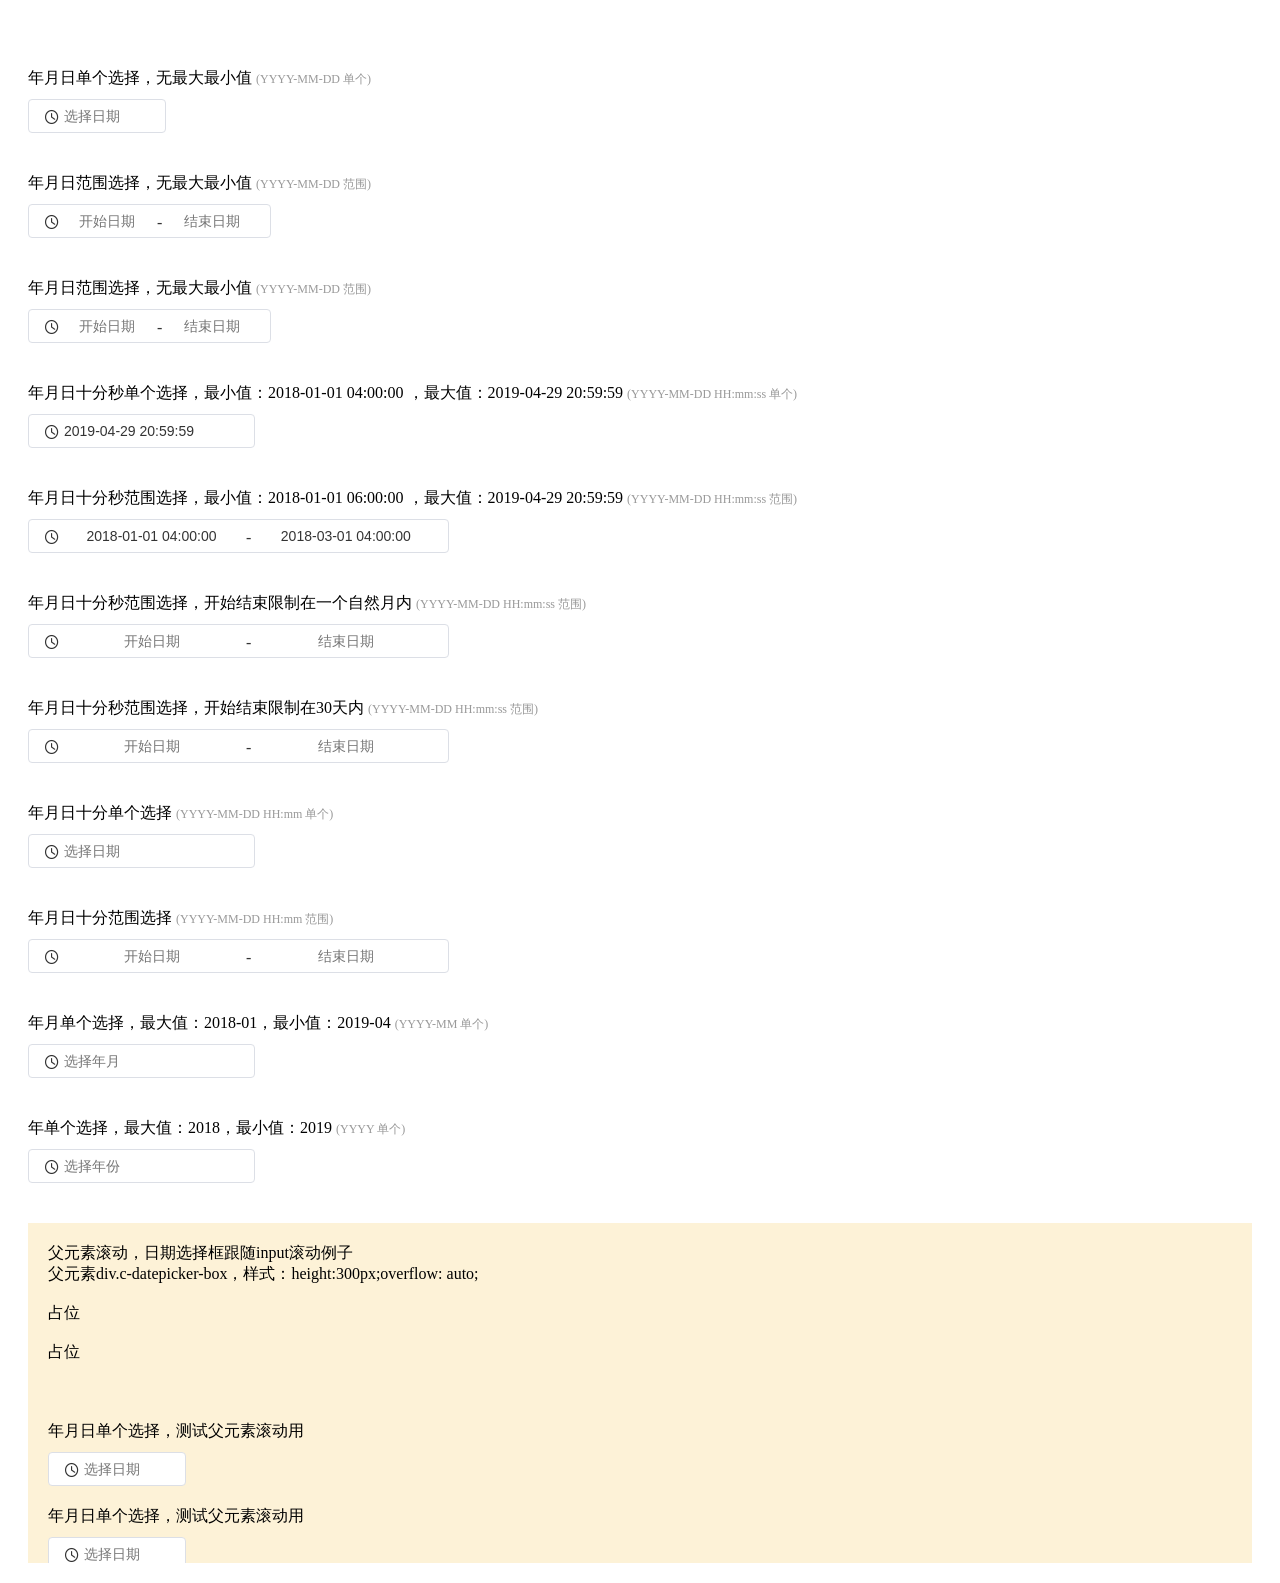
<file: static/pl/datepicker/index.html>
<!DOCTYPE html>
<html lang="zh-CN">
<head>
<meta http-equiv="X-UA-Compatible" content="IE=Edge">
<meta charset="UTF-8">
<link rel="stylesheet" href="css/datepicker.css">
<style>
      .p20{
        padding:20px;
      }
      .mt20{
        margin-top:20px;
      }
      .mt40{
        margin-top:40px;
      }
      .mt10{
        margin-top:10px;
      }
      .hide{
        display: none;
      }
      body{
        height:1000px;
      }
      .c999{
        color:#999;
        font-size:12px;
      }
      
    </style>
</head>
<body>
<div class="p20">
<div class="mt40">
<div>年月日单个选择，无最大最小值 <span class="c999">(YYYY-MM-DD 单个)</span></div>
<div class="c-datepicker-date-editor c-datepicker-single-editor J-datepicker-day mt10">
<i class="c-datepicker-range__icon kxiconfont icon-clock"></i>
<input type="text" autocomplete="off" name="" placeholder="选择日期" class=" c-datepicker-data-input only-date" value="">
</div>
</div>
<div class="mt40">
<div>年月日范围选择，无最大最小值 <span class="c999">(YYYY-MM-DD 范围)</span></div>
<div class="c-datepicker-date-editor  J-datepicker-range-day mt10">
<i class="c-datepicker-range__icon kxiconfont icon-clock"></i>
<input placeholder="开始日期" name="" class="c-datepicker-data-input only-date" value="">
<span class="c-datepicker-range-separator">-</span>
<input placeholder="结束日期" name="" class="c-datepicker-data-input only-date" value="">
</div>
</div>
<div class="mt40">
<div>年月日范围选择，无最大最小值 <span class="c999">(YYYY-MM-DD 范围)</span></div>
<div class="c-datepicker-date-editor J-datepicker-range-day mt10">
<i class="c-datepicker-range__icon kxiconfont icon-clock"></i>
<input placeholder="开始日期" name="" class="c-datepicker-data-input only-date" value="">
<span class="c-datepicker-range-separator">-</span>
<input placeholder="结束日期" name="" class="c-datepicker-data-input only-date" value="">
</div>
</div>
<div class="mt40">
<div>年月日十分秒单个选择，最小值：2018-01-01 04:00:00 ，最大值：2019-04-29 20:59:59 <span class="c999">(YYYY-MM-DD HH:mm:ss 单个)</span></div>
<div class="c-datepicker-date-editor c-datepicker-single-editor J-datepicker mt10">
<i class="c-datepicker-range__icon kxiconfont icon-clock"></i>
<input type="text" autocomplete="off" name="" placeholder="选择日期" class=" c-datepicker-data-input" value="2019-04-29 20:59:59">
</div>
</div>
<div class="mt40">
<div>年月日十分秒范围选择，最小值：2018-01-01 06:00:00 ，最大值：2019-04-29 20:59:59 <span class="c999">(YYYY-MM-DD HH:mm:ss 范围)</span></div>
<div class="c-datepicker-date-editor J-datepicker-range mt10">
<i class="c-datepicker-range__icon kxiconfont icon-clock"></i>
<input placeholder="开始日期" name="" class="c-datepicker-data-input" value="2018-01-01 04:00:00">
<span class="c-datepicker-range-separator">-</span>
<input placeholder="结束日期" name="" class="c-datepicker-data-input" value="2018-03-01 04:00:00">
</div>
</div>
<div class="mt40">
<div>年月日十分秒范围选择，开始结束限制在一个自然月内 <span class="c999">(YYYY-MM-DD HH:mm:ss 范围)</span></div>
<div class="c-datepicker-date-editor J-datepicker-range-betweenMonth mt10">
<i class="c-datepicker-range__icon kxiconfont icon-clock"></i>
<input placeholder="开始日期" name="" class="c-datepicker-data-input" value="">
<span class="c-datepicker-range-separator">-</span>
<input placeholder="结束日期" name="" class="c-datepicker-data-input" value="">
</div>
 </div>
<div class="mt40">
<div>年月日十分秒范围选择，开始结束限制在30天内 <span class="c999">(YYYY-MM-DD HH:mm:ss 范围)</span></div>
<div class="c-datepicker-date-editor J-datepicker-range-between30 mt10">
<i class="c-datepicker-range__icon kxiconfont icon-clock"></i>
<input placeholder="开始日期" name="" class="c-datepicker-data-input" value="">
<span class="c-datepicker-range-separator">-</span>
<input placeholder="结束日期" name="" class="c-datepicker-data-input" value="">
</div>
</div>
<div class="mt40">
<div>年月日十分单个选择 <span class="c999">(YYYY-MM-DD HH:mm 单个)</span></div>
<div class="c-datepicker-date-editor c-datepicker-single-editor J-datepickerTime-single mt10">
<i class="c-datepicker-range__icon kxiconfont icon-clock"></i>
<input type="text" autocomplete="off" name="" placeholder="选择日期" class=" c-datepicker-data-input" value="">
</div>
</div>
<div class="mt40">
<div>年月日十分范围选择 <span class="c999">(YYYY-MM-DD HH:mm 范围)</span></div>
<div class="c-datepicker-date-editor J-datepickerTime-range mt10">
<i class="c-datepicker-range__icon kxiconfont icon-clock"></i>
<input placeholder="开始日期" name="" class="c-datepicker-data-input" value="">
<span class="c-datepicker-range-separator">-</span>
<input placeholder="结束日期" name="" class="c-datepicker-data-input" value="">
</div>
</div>
<div class="mt40">
<div>年月单个选择，最大值：2018-01，最小值：2019-04 <span class="c999">(YYYY-MM 单个)</span></div>
<div class="c-datepicker-date-editor c-datepicker-single-editor J-yearMonthPicker-single mt10">
<i class="c-datepicker-range__icon kxiconfont icon-clock"></i>
<input type="text" autocomplete="off" name="" placeholder="选择年月" class=" c-datepicker-data-input" value="">
</div>
</div>
<div class="mt40">
<div>年单个选择，最大值：2018，最小值：2019 <span class="c999">(YYYY 单个)</span></div>
<div class="c-datepicker-date-editor c-datepicker-single-editor J-yearPicker-single mt10">
<i class="c-datepicker-range__icon kxiconfont icon-clock"></i>
<input type="text" autocomplete="off" name="" placeholder="选择年份" class=" c-datepicker-data-input" value="">
</div>
</div>
<div class="c-datepicker-box mt40" style="height:300px;overflow: auto;background: #fdf2d7;padding: 20px;">
父元素滚动，日期选择框跟随input滚动例子<br>
父元素div.c-datepicker-box，样式：height:300px;overflow: auto; <br><br>
占位 <br><br>
占位 <br><br>
<div class="mt40">
<div>年月日单个选择，测试父元素滚动用</div>
<div class="c-datepicker-date-editor c-datepicker-single-editor J-datepicker-day mt10">
<i class="c-datepicker-range__icon kxiconfont icon-clock"></i>
<input type="text" autocomplete="off" name="" placeholder="选择日期" class=" c-datepicker-data-input only-date" value="">
</div>
</div>
<div class="mt20">
<div>年月日单个选择，测试父元素滚动用</div>
<div class="c-datepicker-date-editor c-datepicker-single-editor J-datepicker-day mt10">
<i class="c-datepicker-range__icon kxiconfont icon-clock"></i>
<input type="text" autocomplete="off" name="" placeholder="选择日期" class=" c-datepicker-data-input only-date" value="">
</div>
</div>
占位 <br><br>
占位 <br><br>
占位 <br><br>
占位 <br><br>
占位 <br><br>
占位 <br><br>
</div>
</div>

<script src="js/jquery-1.10.2.js"></script>
<script src="js/moment.min.js"></script>

<script src="js/datepicker.all.js"></script>

<script type="text/javascript">
      $(function(){
        var DATAPICKERAPI = {
          // 默认input显示当前月,自己获取后填充
          activeMonthRange: function () {
            return {
              begin: moment().set({ 'date': 1, 'hour': 0, 'minute': 0, 'second': 0 }).format('YYYY-MM-DD HH:mm:ss'),
              end: moment().set({ 'hour': 23, 'minute': 59, 'second': 59 }).format('YYYY-MM-DD HH:mm:ss')
            }
          },
          shortcutMonth: function () {
            // 当月
            var nowDay = moment().get('date');
            var prevMonthFirstDay = moment().subtract(1, 'months').set({ 'date': 1 });
            var prevMonthDay = moment().diff(prevMonthFirstDay, 'days');
            return {
              now: '-' + nowDay + ',0',
              prev: '-' + prevMonthDay + ',-' + nowDay
            }
          },
          // 注意为函数：快捷选项option:只能同一个月份内的
          rangeMonthShortcutOption1: function () {
            var result = DATAPICKERAPI.shortcutMonth();
            return [{
              name: '昨天',
              day: '-1,-1',
              time: '00:00:00,23:59:59'
            }, {
              name: '这一月',
              day: result.now,
              time: '00:00:00,'
            }, {
              name: '上一月',
              day: result.prev,
              time: '00:00:00,23:59:59'
            }];
          },
          // 快捷选项option
          rangeShortcutOption1: [{
            name: '最近一周',
            day: '-7,0'
          }, {
            name: '最近一个月',
            day: '-30,0'
          }, {
            name: '最近三个月',
            day: '-90, 0'
          }],
          singleShortcutOptions1: [{
            name: '今天',
            day: '0'
          }, {
            name: '昨天',
            day: '-1',
            time: '00:00:00'
          }, {
            name: '一周前',
            day: '-7'
          }]
        };
          //十分秒年月日单个
          $('.J-datepicker').datePicker({
            hasShortcut:true,
            min:'2018-01-01 04:00:00',
            max:'2019-04-29 20:59:59',
            shortcutOptions:[{
              name: '今天',
              day: '0'
            }, {
              name: '昨天',
              day: '-1',
              time: '00:00:00'
            }, {
              name: '一周前',
              day: '-7'
            }],
            hide:function(){
              console.info(this)
            }
          });
          
          //年月日单个
          $('.J-datepicker-day').datePicker({
            hasShortcut: true,
            format:'YYYY-MM-DD',
            shortcutOptions: [{
              name: '今天',
              day: '0'
            }, {
              name: '昨天',
              day: '-1'
            }, {
              name: '一周前',
              day: '-7'
            }]
          });
          
          //年月日范围
          $('.J-datepicker-range-day').datePicker({
            hasShortcut: true,
            format: 'YYYY-MM-DD',
            isRange: true,
            shortcutOptions: DATAPICKERAPI.rangeShortcutOption1
          });

          //十分年月日单个
          $('.J-datepickerTime-single').datePicker({
            format: 'YYYY-MM-DD HH:mm'
          });
          
          //十分年月日范围
          $('.J-datepickerTime-range').datePicker({
            format: 'YYYY-MM-DD HH:mm',
            isRange: true
          });
          
          //十分秒年月日范围，包含最大最小值
          $('.J-datepicker-range').datePicker({
            hasShortcut: true,
            min: '2018-01-01 06:00:00',
            max: '2019-04-29 20:59:59',
            isRange: true,
            shortcutOptions: [{
              name: '昨天',
              day: '-1,-1',
              time: '00:00:00,23:59:59'
            },{
              name: '最近一周',
              day: '-7,0',
              time:'00:00:00,'
            }, {
              name: '最近一个月',
              day: '-30,0',
              time: '00:00:00,'
            }, {
              name: '最近三个月',
              day: '-90, 0',
              time: '00:00:00,'
            }],
            hide: function () {
              console.info(this.$input.eq(0).val(), this.$input.eq(1).val())
            }
          });
          //十分秒年月日范围，限制只能选择同一月，比如2018-10-01到2018-10-30
          $('.J-datepicker-range-betweenMonth').datePicker({
            isRange: true,
            between:'month',
            hasShortcut: true,
            shortcutOptions: DATAPICKERAPI.rangeMonthShortcutOption1()
          });
          
          //十分秒年月日范围，限制开始结束相隔天数小于30天
          $('.J-datepicker-range-between30').datePicker({
            isRange: true,
            between: 30
          });
          
          //年月单个
          $('.J-yearMonthPicker-single').datePicker({
            format: 'YYYY-MM',
            min: '2018-01',
            max: '2019-04'
          });
          
          //选择年
          $('.J-yearPicker-single').datePicker({
            format: 'YYYY',
            min: '2018',
            max: '2020'
          });
          
          
      });
    </script>
</body>
</html>
</file>
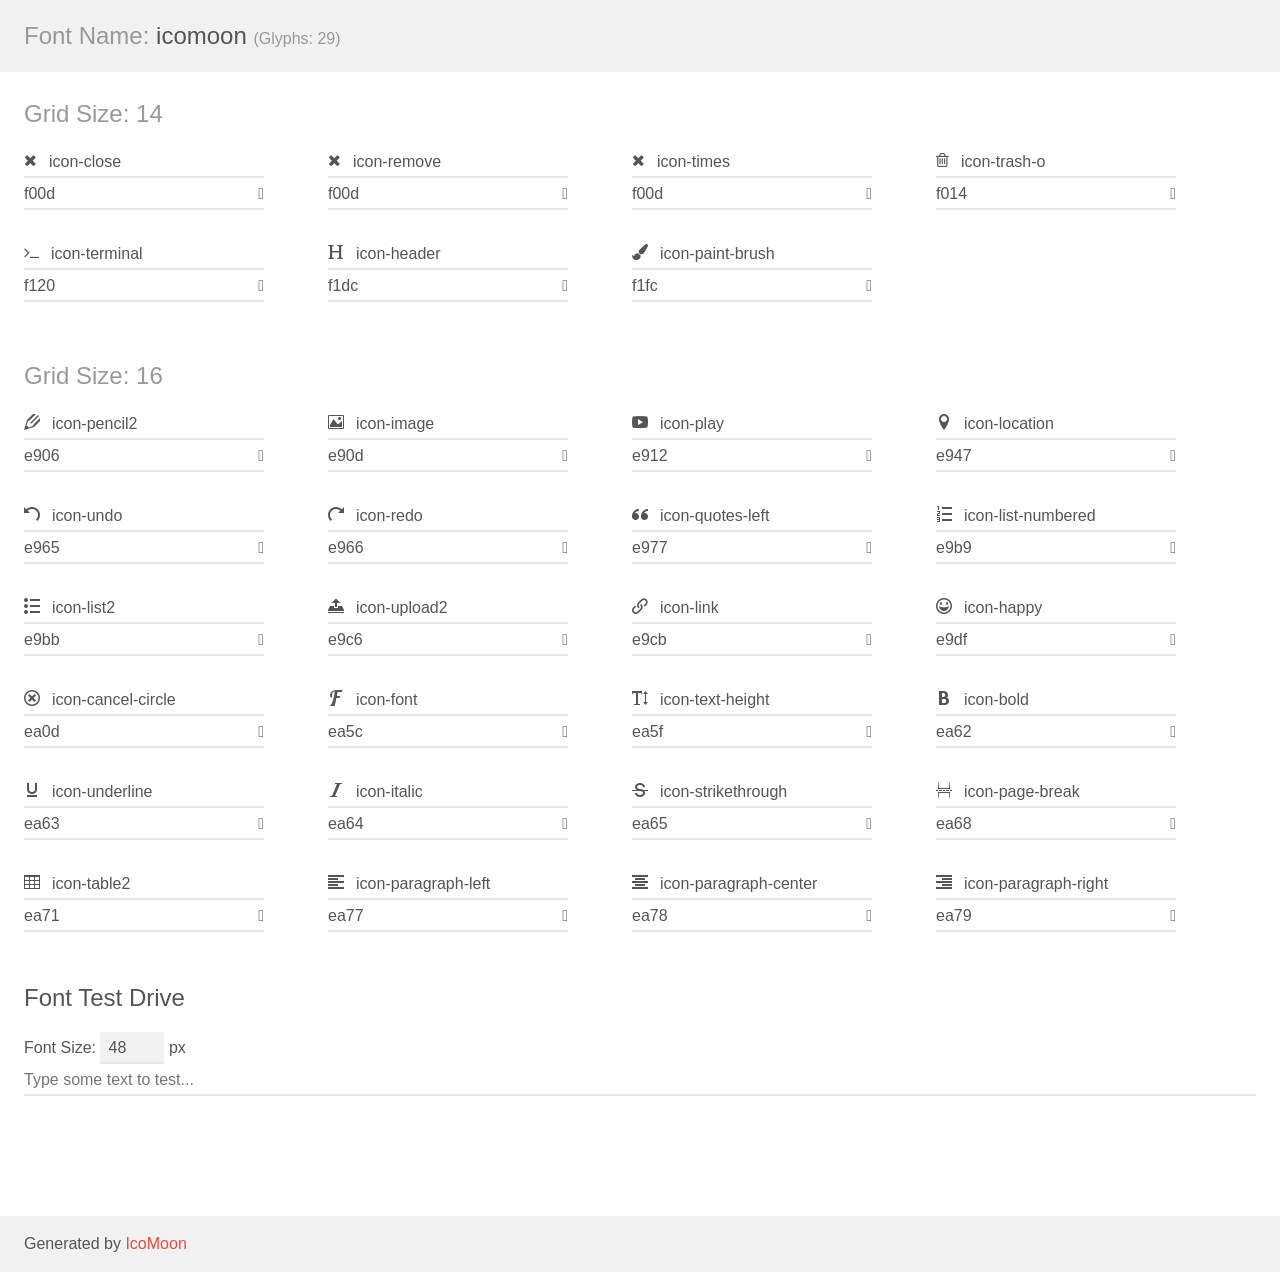
<file: static/pl/wangEditor/example/icomoon/demo.html>
<!doctype html>
<html>
<head>
    <meta charset="utf-8">
    <title>IcoMoon Demo</title>
    <meta name="description" content="An Icon Font Generated By IcoMoon.io">
    <meta name="viewport" content="width=device-width, initial-scale=1">
    <link rel="stylesheet" href="demo-files/demo.css">
    <link rel="stylesheet" href="style.css"></head>
<body>
    <div class="bgc1 clearfix">
        <h1 class="mhmm mvm"><span class="fgc1">Font Name:</span> icomoon <small class="fgc1">(Glyphs:&nbsp;29)</small></h1>
    </div>
    <div class="clearfix mhl ptl">
        <h1 class="mvm mtn fgc1">Grid Size: 14</h1>
        <div class="glyph fs1">
            <div class="clearfix bshadow0 pbs">
                <span class="icon-close">
                
                </span>
                <span class="mls"> icon-close</span>
            </div>
            <fieldset class="fs0 size1of1 clearfix hidden-false">
                <input type="text" readonly value="f00d" class="unit size1of2" />
                <input type="text" maxlength="1" readonly value="&#xf00d;" class="unitRight size1of2 talign-right" />
            </fieldset>
            <div class="fs0 bshadow0 clearfix hidden-true">
                <span class="unit pvs fgc1">liga: </span>
                <input type="text" readonly value="" class="liga unitRight" />
            </div>
        </div>
        <div class="glyph fs1">
            <div class="clearfix bshadow0 pbs">
                <span class="icon-remove">
                
                </span>
                <span class="mls"> icon-remove</span>
            </div>
            <fieldset class="fs0 size1of1 clearfix hidden-false">
                <input type="text" readonly value="f00d" class="unit size1of2" />
                <input type="text" maxlength="1" readonly value="&#xf00d;" class="unitRight size1of2 talign-right" />
            </fieldset>
            <div class="fs0 bshadow0 clearfix hidden-true">
                <span class="unit pvs fgc1">liga: </span>
                <input type="text" readonly value="" class="liga unitRight" />
            </div>
        </div>
        <div class="glyph fs1">
            <div class="clearfix bshadow0 pbs">
                <span class="icon-times">
                
                </span>
                <span class="mls"> icon-times</span>
            </div>
            <fieldset class="fs0 size1of1 clearfix hidden-false">
                <input type="text" readonly value="f00d" class="unit size1of2" />
                <input type="text" maxlength="1" readonly value="&#xf00d;" class="unitRight size1of2 talign-right" />
            </fieldset>
            <div class="fs0 bshadow0 clearfix hidden-true">
                <span class="unit pvs fgc1">liga: </span>
                <input type="text" readonly value="" class="liga unitRight" />
            </div>
        </div>
        <div class="glyph fs1">
            <div class="clearfix bshadow0 pbs">
                <span class="icon-trash-o">
                
                </span>
                <span class="mls"> icon-trash-o</span>
            </div>
            <fieldset class="fs0 size1of1 clearfix hidden-false">
                <input type="text" readonly value="f014" class="unit size1of2" />
                <input type="text" maxlength="1" readonly value="&#xf014;" class="unitRight size1of2 talign-right" />
            </fieldset>
            <div class="fs0 bshadow0 clearfix hidden-true">
                <span class="unit pvs fgc1">liga: </span>
                <input type="text" readonly value="" class="liga unitRight" />
            </div>
        </div>
        <div class="glyph fs1">
            <div class="clearfix bshadow0 pbs">
                <span class="icon-terminal">
                
                </span>
                <span class="mls"> icon-terminal</span>
            </div>
            <fieldset class="fs0 size1of1 clearfix hidden-false">
                <input type="text" readonly value="f120" class="unit size1of2" />
                <input type="text" maxlength="1" readonly value="&#xf120;" class="unitRight size1of2 talign-right" />
            </fieldset>
            <div class="fs0 bshadow0 clearfix hidden-true">
                <span class="unit pvs fgc1">liga: </span>
                <input type="text" readonly value="" class="liga unitRight" />
            </div>
        </div>
        <div class="glyph fs1">
            <div class="clearfix bshadow0 pbs">
                <span class="icon-header">
                
                </span>
                <span class="mls"> icon-header</span>
            </div>
            <fieldset class="fs0 size1of1 clearfix hidden-false">
                <input type="text" readonly value="f1dc" class="unit size1of2" />
                <input type="text" maxlength="1" readonly value="&#xf1dc;" class="unitRight size1of2 talign-right" />
            </fieldset>
            <div class="fs0 bshadow0 clearfix hidden-true">
                <span class="unit pvs fgc1">liga: </span>
                <input type="text" readonly value="" class="liga unitRight" />
            </div>
        </div>
        <div class="glyph fs1">
            <div class="clearfix bshadow0 pbs">
                <span class="icon-paint-brush">
                
                </span>
                <span class="mls"> icon-paint-brush</span>
            </div>
            <fieldset class="fs0 size1of1 clearfix hidden-false">
                <input type="text" readonly value="f1fc" class="unit size1of2" />
                <input type="text" maxlength="1" readonly value="&#xf1fc;" class="unitRight size1of2 talign-right" />
            </fieldset>
            <div class="fs0 bshadow0 clearfix hidden-true">
                <span class="unit pvs fgc1">liga: </span>
                <input type="text" readonly value="" class="liga unitRight" />
            </div>
        </div>
    </div>
    <div class="clearfix mhl ptl">
        <h1 class="mvm mtn fgc1">Grid Size: 16</h1>
        <div class="glyph fs2">
            <div class="clearfix bshadow0 pbs">
                <span class="icon-pencil2">
                
                </span>
                <span class="mls"> icon-pencil2</span>
            </div>
            <fieldset class="fs0 size1of1 clearfix hidden-false">
                <input type="text" readonly value="e906" class="unit size1of2" />
                <input type="text" maxlength="1" readonly value="&#xe906;" class="unitRight size1of2 talign-right" />
            </fieldset>
            <div class="fs0 bshadow0 clearfix hidden-true">
                <span class="unit pvs fgc1">liga: </span>
                <input type="text" readonly value="pencil2, write2" class="liga unitRight" />
            </div>
        </div>
        <div class="glyph fs2">
            <div class="clearfix bshadow0 pbs">
                <span class="icon-image">
                
                </span>
                <span class="mls"> icon-image</span>
            </div>
            <fieldset class="fs0 size1of1 clearfix hidden-false">
                <input type="text" readonly value="e90d" class="unit size1of2" />
                <input type="text" maxlength="1" readonly value="&#xe90d;" class="unitRight size1of2 talign-right" />
            </fieldset>
            <div class="fs0 bshadow0 clearfix hidden-true">
                <span class="unit pvs fgc1">liga: </span>
                <input type="text" readonly value="image, picture" class="liga unitRight" />
            </div>
        </div>
        <div class="glyph fs2">
            <div class="clearfix bshadow0 pbs">
                <span class="icon-play">
                
                </span>
                <span class="mls"> icon-play</span>
            </div>
            <fieldset class="fs0 size1of1 clearfix hidden-false">
                <input type="text" readonly value="e912" class="unit size1of2" />
                <input type="text" maxlength="1" readonly value="&#xe912;" class="unitRight size1of2 talign-right" />
            </fieldset>
            <div class="fs0 bshadow0 clearfix hidden-true">
                <span class="unit pvs fgc1">liga: </span>
                <input type="text" readonly value="play, video" class="liga unitRight" />
            </div>
        </div>
        <div class="glyph fs2">
            <div class="clearfix bshadow0 pbs">
                <span class="icon-location">
                
                </span>
                <span class="mls"> icon-location</span>
            </div>
            <fieldset class="fs0 size1of1 clearfix hidden-false">
                <input type="text" readonly value="e947" class="unit size1of2" />
                <input type="text" maxlength="1" readonly value="&#xe947;" class="unitRight size1of2 talign-right" />
            </fieldset>
            <div class="fs0 bshadow0 clearfix hidden-true">
                <span class="unit pvs fgc1">liga: </span>
                <input type="text" readonly value="location, map-marker" class="liga unitRight" />
            </div>
        </div>
        <div class="glyph fs2">
            <div class="clearfix bshadow0 pbs">
                <span class="icon-undo">
                
                </span>
                <span class="mls"> icon-undo</span>
            </div>
            <fieldset class="fs0 size1of1 clearfix hidden-false">
                <input type="text" readonly value="e965" class="unit size1of2" />
                <input type="text" maxlength="1" readonly value="&#xe965;" class="unitRight size1of2 talign-right" />
            </fieldset>
            <div class="fs0 bshadow0 clearfix hidden-true">
                <span class="unit pvs fgc1">liga: </span>
                <input type="text" readonly value="undo, ccw" class="liga unitRight" />
            </div>
        </div>
        <div class="glyph fs2">
            <div class="clearfix bshadow0 pbs">
                <span class="icon-redo">
                
                </span>
                <span class="mls"> icon-redo</span>
            </div>
            <fieldset class="fs0 size1of1 clearfix hidden-false">
                <input type="text" readonly value="e966" class="unit size1of2" />
                <input type="text" maxlength="1" readonly value="&#xe966;" class="unitRight size1of2 talign-right" />
            </fieldset>
            <div class="fs0 bshadow0 clearfix hidden-true">
                <span class="unit pvs fgc1">liga: </span>
                <input type="text" readonly value="redo, cw" class="liga unitRight" />
            </div>
        </div>
        <div class="glyph fs2">
            <div class="clearfix bshadow0 pbs">
                <span class="icon-quotes-left">
                
                </span>
                <span class="mls"> icon-quotes-left</span>
            </div>
            <fieldset class="fs0 size1of1 clearfix hidden-false">
                <input type="text" readonly value="e977" class="unit size1of2" />
                <input type="text" maxlength="1" readonly value="&#xe977;" class="unitRight size1of2 talign-right" />
            </fieldset>
            <div class="fs0 bshadow0 clearfix hidden-true">
                <span class="unit pvs fgc1">liga: </span>
                <input type="text" readonly value="quotes-left, ldquo" class="liga unitRight" />
            </div>
        </div>
        <div class="glyph fs2">
            <div class="clearfix bshadow0 pbs">
                <span class="icon-list-numbered">
                
                </span>
                <span class="mls"> icon-list-numbered</span>
            </div>
            <fieldset class="fs0 size1of1 clearfix hidden-false">
                <input type="text" readonly value="e9b9" class="unit size1of2" />
                <input type="text" maxlength="1" readonly value="&#xe9b9;" class="unitRight size1of2 talign-right" />
            </fieldset>
            <div class="fs0 bshadow0 clearfix hidden-true">
                <span class="unit pvs fgc1">liga: </span>
                <input type="text" readonly value="list-numbered, options" class="liga unitRight" />
            </div>
        </div>
        <div class="glyph fs2">
            <div class="clearfix bshadow0 pbs">
                <span class="icon-list2">
                
                </span>
                <span class="mls"> icon-list2</span>
            </div>
            <fieldset class="fs0 size1of1 clearfix hidden-false">
                <input type="text" readonly value="e9bb" class="unit size1of2" />
                <input type="text" maxlength="1" readonly value="&#xe9bb;" class="unitRight size1of2 talign-right" />
            </fieldset>
            <div class="fs0 bshadow0 clearfix hidden-true">
                <span class="unit pvs fgc1">liga: </span>
                <input type="text" readonly value="list2, todo2" class="liga unitRight" />
            </div>
        </div>
        <div class="glyph fs2">
            <div class="clearfix bshadow0 pbs">
                <span class="icon-upload2">
                
                </span>
                <span class="mls"> icon-upload2</span>
            </div>
            <fieldset class="fs0 size1of1 clearfix hidden-false">
                <input type="text" readonly value="e9c6" class="unit size1of2" />
                <input type="text" maxlength="1" readonly value="&#xe9c6;" class="unitRight size1of2 talign-right" />
            </fieldset>
            <div class="fs0 bshadow0 clearfix hidden-true">
                <span class="unit pvs fgc1">liga: </span>
                <input type="text" readonly value="upload2, load2" class="liga unitRight" />
            </div>
        </div>
        <div class="glyph fs2">
            <div class="clearfix bshadow0 pbs">
                <span class="icon-link">
                
                </span>
                <span class="mls"> icon-link</span>
            </div>
            <fieldset class="fs0 size1of1 clearfix hidden-false">
                <input type="text" readonly value="e9cb" class="unit size1of2" />
                <input type="text" maxlength="1" readonly value="&#xe9cb;" class="unitRight size1of2 talign-right" />
            </fieldset>
            <div class="fs0 bshadow0 clearfix hidden-true">
                <span class="unit pvs fgc1">liga: </span>
                <input type="text" readonly value="link, chain" class="liga unitRight" />
            </div>
        </div>
        <div class="glyph fs2">
            <div class="clearfix bshadow0 pbs">
                <span class="icon-happy">
                
                </span>
                <span class="mls"> icon-happy</span>
            </div>
            <fieldset class="fs0 size1of1 clearfix hidden-false">
                <input type="text" readonly value="e9df" class="unit size1of2" />
                <input type="text" maxlength="1" readonly value="&#xe9df;" class="unitRight size1of2 talign-right" />
            </fieldset>
            <div class="fs0 bshadow0 clearfix hidden-true">
                <span class="unit pvs fgc1">liga: </span>
                <input type="text" readonly value="happy, emoticon" class="liga unitRight" />
            </div>
        </div>
        <div class="glyph fs2">
            <div class="clearfix bshadow0 pbs">
                <span class="icon-cancel-circle">
                
                </span>
                <span class="mls"> icon-cancel-circle</span>
            </div>
            <fieldset class="fs0 size1of1 clearfix hidden-false">
                <input type="text" readonly value="ea0d" class="unit size1of2" />
                <input type="text" maxlength="1" readonly value="&#xea0d;" class="unitRight size1of2 talign-right" />
            </fieldset>
            <div class="fs0 bshadow0 clearfix hidden-true">
                <span class="unit pvs fgc1">liga: </span>
                <input type="text" readonly value="cancel-circle, close" class="liga unitRight" />
            </div>
        </div>
        <div class="glyph fs2">
            <div class="clearfix bshadow0 pbs">
                <span class="icon-font">
                
                </span>
                <span class="mls"> icon-font</span>
            </div>
            <fieldset class="fs0 size1of1 clearfix hidden-false">
                <input type="text" readonly value="ea5c" class="unit size1of2" />
                <input type="text" maxlength="1" readonly value="&#xea5c;" class="unitRight size1of2 talign-right" />
            </fieldset>
            <div class="fs0 bshadow0 clearfix hidden-true">
                <span class="unit pvs fgc1">liga: </span>
                <input type="text" readonly value="font, typeface" class="liga unitRight" />
            </div>
        </div>
        <div class="glyph fs2">
            <div class="clearfix bshadow0 pbs">
                <span class="icon-text-height">
                
                </span>
                <span class="mls"> icon-text-height</span>
            </div>
            <fieldset class="fs0 size1of1 clearfix hidden-false">
                <input type="text" readonly value="ea5f" class="unit size1of2" />
                <input type="text" maxlength="1" readonly value="&#xea5f;" class="unitRight size1of2 talign-right" />
            </fieldset>
            <div class="fs0 bshadow0 clearfix hidden-true">
                <span class="unit pvs fgc1">liga: </span>
                <input type="text" readonly value="text-height, wysiwyg" class="liga unitRight" />
            </div>
        </div>
        <div class="glyph fs2">
            <div class="clearfix bshadow0 pbs">
                <span class="icon-bold">
                
                </span>
                <span class="mls"> icon-bold</span>
            </div>
            <fieldset class="fs0 size1of1 clearfix hidden-false">
                <input type="text" readonly value="ea62" class="unit size1of2" />
                <input type="text" maxlength="1" readonly value="&#xea62;" class="unitRight size1of2 talign-right" />
            </fieldset>
            <div class="fs0 bshadow0 clearfix hidden-true">
                <span class="unit pvs fgc1">liga: </span>
                <input type="text" readonly value="bold, wysiwyg4" class="liga unitRight" />
            </div>
        </div>
        <div class="glyph fs2">
            <div class="clearfix bshadow0 pbs">
                <span class="icon-underline">
                
                </span>
                <span class="mls"> icon-underline</span>
            </div>
            <fieldset class="fs0 size1of1 clearfix hidden-false">
                <input type="text" readonly value="ea63" class="unit size1of2" />
                <input type="text" maxlength="1" readonly value="&#xea63;" class="unitRight size1of2 talign-right" />
            </fieldset>
            <div class="fs0 bshadow0 clearfix hidden-true">
                <span class="unit pvs fgc1">liga: </span>
                <input type="text" readonly value="underline, wysiwyg5" class="liga unitRight" />
            </div>
        </div>
        <div class="glyph fs2">
            <div class="clearfix bshadow0 pbs">
                <span class="icon-italic">
                
                </span>
                <span class="mls"> icon-italic</span>
            </div>
            <fieldset class="fs0 size1of1 clearfix hidden-false">
                <input type="text" readonly value="ea64" class="unit size1of2" />
                <input type="text" maxlength="1" readonly value="&#xea64;" class="unitRight size1of2 talign-right" />
            </fieldset>
            <div class="fs0 bshadow0 clearfix hidden-true">
                <span class="unit pvs fgc1">liga: </span>
                <input type="text" readonly value="italic, wysiwyg6" class="liga unitRight" />
            </div>
        </div>
        <div class="glyph fs2">
            <div class="clearfix bshadow0 pbs">
                <span class="icon-strikethrough">
                
                </span>
                <span class="mls"> icon-strikethrough</span>
            </div>
            <fieldset class="fs0 size1of1 clearfix hidden-false">
                <input type="text" readonly value="ea65" class="unit size1of2" />
                <input type="text" maxlength="1" readonly value="&#xea65;" class="unitRight size1of2 talign-right" />
            </fieldset>
            <div class="fs0 bshadow0 clearfix hidden-true">
                <span class="unit pvs fgc1">liga: </span>
                <input type="text" readonly value="strikethrough, wysiwyg7" class="liga unitRight" />
            </div>
        </div>
        <div class="glyph fs2">
            <div class="clearfix bshadow0 pbs">
                <span class="icon-page-break">
                
                </span>
                <span class="mls"> icon-page-break</span>
            </div>
            <fieldset class="fs0 size1of1 clearfix hidden-false">
                <input type="text" readonly value="ea68" class="unit size1of2" />
                <input type="text" maxlength="1" readonly value="&#xea68;" class="unitRight size1of2 talign-right" />
            </fieldset>
            <div class="fs0 bshadow0 clearfix hidden-true">
                <span class="unit pvs fgc1">liga: </span>
                <input type="text" readonly value="page-break, wysiwyg10" class="liga unitRight" />
            </div>
        </div>
        <div class="glyph fs2">
            <div class="clearfix bshadow0 pbs">
                <span class="icon-table2">
                
                </span>
                <span class="mls"> icon-table2</span>
            </div>
            <fieldset class="fs0 size1of1 clearfix hidden-false">
                <input type="text" readonly value="ea71" class="unit size1of2" />
                <input type="text" maxlength="1" readonly value="&#xea71;" class="unitRight size1of2 talign-right" />
            </fieldset>
            <div class="fs0 bshadow0 clearfix hidden-true">
                <span class="unit pvs fgc1">liga: </span>
                <input type="text" readonly value="table2, wysiwyg19" class="liga unitRight" />
            </div>
        </div>
        <div class="glyph fs2">
            <div class="clearfix bshadow0 pbs">
                <span class="icon-paragraph-left">
                
                </span>
                <span class="mls"> icon-paragraph-left</span>
            </div>
            <fieldset class="fs0 size1of1 clearfix hidden-false">
                <input type="text" readonly value="ea77" class="unit size1of2" />
                <input type="text" maxlength="1" readonly value="&#xea77;" class="unitRight size1of2 talign-right" />
            </fieldset>
            <div class="fs0 bshadow0 clearfix hidden-true">
                <span class="unit pvs fgc1">liga: </span>
                <input type="text" readonly value="paragraph-left, wysiwyg25" class="liga unitRight" />
            </div>
        </div>
        <div class="glyph fs2">
            <div class="clearfix bshadow0 pbs">
                <span class="icon-paragraph-center">
                
                </span>
                <span class="mls"> icon-paragraph-center</span>
            </div>
            <fieldset class="fs0 size1of1 clearfix hidden-false">
                <input type="text" readonly value="ea78" class="unit size1of2" />
                <input type="text" maxlength="1" readonly value="&#xea78;" class="unitRight size1of2 talign-right" />
            </fieldset>
            <div class="fs0 bshadow0 clearfix hidden-true">
                <span class="unit pvs fgc1">liga: </span>
                <input type="text" readonly value="paragraph-center, wysiwyg26" class="liga unitRight" />
            </div>
        </div>
        <div class="glyph fs2">
            <div class="clearfix bshadow0 pbs">
                <span class="icon-paragraph-right">
                
                </span>
                <span class="mls"> icon-paragraph-right</span>
            </div>
            <fieldset class="fs0 size1of1 clearfix hidden-false">
                <input type="text" readonly value="ea79" class="unit size1of2" />
                <input type="text" maxlength="1" readonly value="&#xea79;" class="unitRight size1of2 talign-right" />
            </fieldset>
            <div class="fs0 bshadow0 clearfix hidden-true">
                <span class="unit pvs fgc1">liga: </span>
                <input type="text" readonly value="paragraph-right, wysiwyg27" class="liga unitRight" />
            </div>
        </div>
    </div>

    <!--[if gt IE 8]><!-->
    <div class="mhl clearfix mbl">
        <h1>Font Test Drive</h1>
        <label>
            Font Size: <input id="fontSize" type="number" class="textbox0 mbm"
            min="8" value="48" />
            px
        </label>
        <input id="testText" type="text" class="phl size1of1 mvl"
        placeholder="Type some text to test..." value=""/>
        <div id="testDrive" class="icon-">&nbsp;
        </div>
    </div>
    <!--<![endif]-->
    <div class="bgc1 clearfix">
        <p class="mhl">Generated by <a href="https://icomoon.io/app">IcoMoon</a></p>
    </div>

    <script src="demo-files/demo.js"></script>
</body>
</html>
</file>
<file: static/pl/datepicker/css/datepicker.css>
@font-face{font-family:kxiconfont;src:url(iconfont.eot?t=1534989522363);src:url(iconfont.eot?t=1534989522363#iefix) format("embedded-opentype"),url([data-uri]) format("woff"),url(iconfont.ttf?t=1534989522363) format("truetype"),url(iconfont.svg?t=1534989522363#iconfont) format("svg")}.kxiconfont{font-family:kxiconfont!important;font-size:16px;font-style:normal;-webkit-font-smoothing:antialiased;-moz-osx-font-smoothing:grayscale}.icon-left:before{content:"\e619"}.icon-last:before{content:"\e61e"}.icon-first:before{content:"\e620"}.icon-right:before{content:"\e64d"}.icon-clock:before{content:"\e61f"}a{color:#20a0ff}*:before,*:after{-webkit-box-sizing:border-box;-moz-box-sizing:border-box;box-sizing:border-box}.c-datepicker-picker{-webkit-box-sizing:border-box;-moz-box-sizing:border-box;box-sizing:border-box;width:296px;position:absolute;z-index:2001}.c-datepicker-picker *:before,.c-datepicker-picker *:after{-webkit-box-sizing:border-box;-moz-box-sizing:border-box;box-sizing:border-box}.c-datepicker-picker{color:#333;border:1px solid #e4e7ed;box-shadow:0 2px 12px 0 rgba(0,0,0,.1);background:#fff;border-radius:4px;line-height:30px;margin:5px 0;display:none}.c-datepicker-picker a{color:#333}.c-datepicker-date-picker.has-time .c-datepicker-picker__body-wrapper{position:relative}.c-datepicker-date-picker__time-header{position:relative;border-bottom:1px solid #e4e4e4;font-size:12px;padding:8px 5px 5px;display:table;width:100%;box-sizing:border-box}.c-datepicker-date-picker__editor-wrap{position:relative;display:table-cell;padding:0 5px}.c-datepicker-input{position:relative;font-size:14px;display:inline-block;width:100%}.c-datepicker-input--small{font-size:13px}.c-datepicker-input__inner{-webkit-appearance:none;background-color:#fff;background-image:none;border-radius:4px;border:1px solid #dcdfe6;box-sizing:border-box;color:#333;display:inline-block;font-size:inherit;height:40px;line-height:40px;outline:0;width:100%;padding:0 10px}.c-datepicker-input--small .c-datepicker-input__inner{height:32px;line-height:32px}.c-datepicker-time-panel{margin:5px 0;border:1px solid #e4e7ed;background-color:#fff;box-shadow:0 2px 12px 0 rgba(0,0,0,.1);border-radius:2px;position:absolute;width:180px;left:0;z-index:1000;user-select:none}.c-datepicker-time-panel__content{font-size:0;position:relative;overflow:hidden}.c-datepicker-time-panel__content:before,.c-datepicker-time-panel__content:after{content:"";top:50%;position:absolute;margin-top:-15px;height:32px;z-index:-1;left:0;right:0;box-sizing:border-box;padding-top:6px;text-align:left;border-top:1px solid #e4e7ed;border-bottom:1px solid #e4e7ed}.c-datepicker-time-panel__content:after{left:50%;margin-left:12%;margin-right:12%}.c-datepicker-time-panel__content.has-seconds:after{left:66.66667%}.c-datepicker-time-spinner{width:100%;white-space:nowrap}.c-datepicker-time-spinner.has-seconds .c-datepicker-time-spinner__wrapper{width:33.3%}.c-datepicker-time-spinner__wrapper{height:190px;overflow:auto;display:inline-block;width:50%;vertical-align:top;position:relative}.c-datepicker-scrollbar{overflow:hidden;position:relative}.c-datepicker-scrollbar::-webkit-scrollbar{display:none}.c-datepicker-scrollbar__wrap{overflow:scroll;height:100%}.c-datepicker-time-spinner__wrapper .c-datepicker-scrollbar__wrap:not(.c-datepicker-scrollbar__wrap--hidden-default){padding-bottom:15px}.c-datepicker-time-spinner__list{margin:0;list-style:none}.c-datepicker-time-spinner__input.c-datepicker-input .c-datepicker-input__inner,.c-datepicker-time-spinner__list{padding:0;text-align:center}.c-datepicker-time-spinner__list:after,.c-datepicker-time-spinner__list:before{content:"";display:block;width:100%;height:80px}.c-datepicker-time-spinner__item{height:32px;line-height:32px;font-size:12px;color:#333}.c-datepicker-scrollbar__bar.is-horizontal{height:6px;left:2px}.c-datepicker-scrollbar__bar.is-horizontal>div{height:100%}.c-datepicker-scrollbar__thumb{position:relative;display:block;width:0;height:0;cursor:pointer;border-radius:inherit;background-color:rgba(144,146,152,.3);transition:background-color .3s}.c-datepicker-time-panel__footer{border-top:1px solid #e4e4e4;padding:4px 0;height:36px;line-height:25px;text-align:right;box-sizing:border-box}.c-datepicker-time-panel__btn{border:0;line-height:28px;padding:0 5px;margin:0 5px;cursor:pointer;background-color:transparent;outline:0;font-size:12px;color:#303133}.c-datepicker-time-panel__btn.confirm{font-weight:800;color:#409eff}.c-datepicker-time-panel__btn.cancel{font-weight:800;color:#999}.c-datepicker-time-panel__btn.min,.c-datepicker-time-panel__btn.max{float:left;padding-right:0}.c-datepicker-date-picker__header{margin:10px 12px;text-align:center}.c-datepicker-date-picker__header-label{font-size:16px;font-weight:500;padding:0 5px;line-height:22px;text-align:center;cursor:pointer;color:#333}.c-datepicker-picker__content{position:relative;margin:10px 15px}.c-datepicker-date-picker table{table-layout:fixed;width:100%}.c-datepicker-date-table{font-size:12px;user-select:none;border-spacing:0;width:100%}.c-datepicker-date-table td.next-month .cell,.c-datepicker-date-table td.prev-month .cell{color:#c0c4cc}.c-datepicker-date-table td.disabled .cell,.c-datepicker-month-table td.disabled .cell,.c-datepicker-year-table td.disabled .cell{text-decoration:line-through;color:#999}.c-datepicker-year-table td.current .cell{color:#409eff}.c-datepicker-date-table td{width:34px;height:30px;padding:4px 0;box-sizing:border-box;text-align:center;cursor:pointer;position:relative}.c-datepicker-date-table td div{height:30px;padding:3px 0;box-sizing:border-box}.c-datepicker-date-table td .cell{width:24px;height:24px;display:block;margin:0 auto;line-height:24px;position:absolute;left:50%;transform:translateX(-50%);border-radius:50%}.c-datepicker-date-table td.in-range div,.c-datepicker-date-table td.in-range div:hover{background-color:#f2f6fc}.c-datepicker-date-table td.start-date div{margin-left:1px;border-top-left-radius:15px;border-bottom-left-radius:15px}.c-datepicker-date-table td.end-date div{margin-right:1px;border-top-right-radius:15px;border-bottom-right-radius:15px}.c-datepicker-date-table th{padding:5px;color:#333;font-weight:400;border-bottom:1px solid #ebeef5}.c-datepicker-year-table,.c-datepicker-month-table{font-size:14px;margin:-1px;border-collapse:collapse;margin-bottom:5px}.c-datepicker-month-table td .cell{width:48px;height:32px;display:block;line-height:32px;color:#333;margin:0 auto}.c-datepicker-button{display:inline-block;line-height:1;white-space:nowrap;cursor:pointer;background:#fff;border:1px solid #dcdfe6;border-color:#dcdfe6;color:#333;-webkit-appearance:none;text-align:center;box-sizing:border-box;outline:0;margin:0;transition:.1s;font-weight:500;-moz-user-select:none;-webkit-user-select:none;-ms-user-select:none;padding:12px 20px;font-size:14px;border-radius:4px}.c-datepicker-button--mini{padding:7px 15px;font-size:12px;border-radius:3px}.c-datepicker-button--text{border-color:transparent;color:#409eff;background:0 0;padding-left:0;padding-right:0}.popper__arrow{top:-6px;left:50%;margin-right:3px;border-top-width:0;border-bottom-color:#ebeef5;position:absolute;display:block;width:0;height:0;border-color:transparent;border-style:solid}.popper__arrow{border-width:6px;filter:drop-shadow(0 2px 12px rgba(0,0,0,0.03))}.c-datepicker-date-table td.available:hover{color:#409eff}.c-datepicker-picker__footer{border-top:1px solid #e4e4e4;padding:4px;text-align:right;background-color:#fff;position:relative;font-size:0}.c-datepicker-button+.c-datepicker-button{margin-left:10px}.c-datepicker-date-picker__prev-btn{float:left}.c-datepicker-date-picker__next-btn{float:right}.c-datepicker-picker__icon-btn{cursor:pointer;padding:2px 7px}.c-datepicker-picker__icon-btn:hover{color:#409eff}.c-datepicker-date-table td.in-range div,.c-datepicker-date-table td.in-range div:hover{background-color:#f2f6fc}.c-datepicker-scrollbar__thumb{position:relative;display:block;width:0;height:0;cursor:pointer;border-radius:inherit;background-color:rgba(144,146,152,.3);transition:background-color .3s}.c-datepicker-scrollbar__bar.is-vertical>div{width:100%}.c-datepicker-scrollbar__bar{position:absolute;right:2px;bottom:2px;z-index:1;border-radius:4px;opacity:0;transition:opacity .12s ease-out}.c-datepicker-date-table td.today .cell{color:#409eff;font-weight:700}.c-datepicker-date-table td.cell{width:24px;height:24px;display:block;margin:0 auto;line-height:24px;border-radius:50%}.c-datepicker-date-table td.current:not(.disabled) .cell{color:#fff;background-color:#409eff}.c-datepicker-month-table td .cell:hover,.c-datepicker-month-table td.current:not(.disabled) .cell{color:#409eff}.c-datepicker-scrollbar__bar.is-vertical{width:6px;top:2px}.c-datepicker-scrollbar__bar.is-horizontal{height:6px;left:2px}.c-datepicker-scrollbar__bar.is-horizontal>div{height:100%}.c-datepicker-month-table td,.c-datepicker-year-table td{text-align:center;padding:16px 3px;cursor:pointer}.c-datepicker-picker [slot=sidebar]+.c-datepicker-picker__body,.c-datepicker-picker__sidebar+.c-datepicker-picker__body{margin-left:102px}.c-datepicker-picker [slot=sidebar],.c-datepicker-picker__sidebar{position:absolute;top:0;bottom:0;width:102px;border-right:1px solid #e4e4e4;box-sizing:border-box;padding-top:6px;background-color:#fff;overflow:auto}.c-datepicker-picker__shortcut{display:block;width:100%;border:0;background-color:transparent;line-height:28px;font-size:14px;color:#333;padding-left:8px;text-align:left;outline:0;cursor:pointer}.c-datepicker-picker__shortcut:hover{color:#409eff}.c-datepicker-date-range-picker.has-sidebar{width:636px}.c-datepicker-date-picker.has-sidebar{width:390px}.c-datepicker-picker__body-wrapper:after,.c-datepicker-picker__body:after,.c-datepicker-picker__body-content:after{content:"";display:table;clear:both}.c-datepicker-date-range-picker{width:532px}.c-datepicker-date-range-picker-panel__wrap{float:left;width:50%;box-sizing:border-box;margin:0;padding:10px}.c-datepicker-date-range-picker-panel__wrap.is-left{border-right:1px solid #e4e4e4}.c-datepicker-picker__content{margin:0;width:100%;margin:0 auto}.c-datepicker-date-range-picker__time-header{position:relative;border-bottom:1px solid #e4e4e4;font-size:12px;padding:8px 5px 5px;display:table;width:100%;box-sizing:border-box}.c-datepicker-date-range-picker__time-content{box-sizing:border-box;display:table-cell}.c-datepicker-date-range-picker__editor-wrap{position:relative;display:table-cell;padding:0 5px}.is-right .c-datepicker-date-range-picker__header-year{margin-left:66px;margin-right:10px}.is-right .c-datepicker-date-range-picker__header-month{margin-right:10px}.is-left .c-datepicker-date-range-picker__header-year{margin-left:12px}.is-left .c-datepicker-date-range-picker__header-month{margin-left:10px}.c-datepicker-date-range-picker__header{user-select:none;font-size:16px}.c-datepicker-data-input{border:0;outline:0;display:inline-block;height:100%;margin:0;padding:0;text-align:center;font-size:14px;color:#333;line-height:1;vertical-align:top;background-color:#fff}.c-datepicker-data-input.only-date{width:86px}.c-datepicker-single-editor .c-datepicker-data-input{text-align:left}.c-datepicker-range-separator{padding:0 3px;display:inline-block;text-align:center}.c-datepicker-date-editor{-webkit-appearance:none;background-color:#fff;background-image:none;border-radius:4px;border:1px solid #dcdfe6;box-sizing:border-box;color:#333;display:inline-block;font-size:inherit;height:34px;line-height:34px;outline:0;padding:0 15px;white-space:nowrap}.c-datepicker-range__icon{display:inline-block;text-align:center}
</file>
<file: static/pl/wangEditor/example/icomoon/demo-files/demo.css>
body {
  padding: 0;
  margin: 0;
  font-family: sans-serif;
  font-size: 1em;
  line-height: 1.5;
  color: #555;
  background: #fff;
}
h1 {
  font-size: 1.5em;
  font-weight: normal;
}
small {
  font-size: .66666667em;
}
a {
  color: #e74c3c;
  text-decoration: none;
}
a:hover, a:focus {
  box-shadow: 0 1px #e74c3c;
}
.bshadow0, input {
  box-shadow: inset 0 -2px #e7e7e7;
}
input:hover {
  box-shadow: inset 0 -2px #ccc;
}
input, fieldset {
  font-family: sans-serif;
  font-size: 1em;
  margin: 0;
  padding: 0;
  border: 0;
}
input {
  color: inherit;
  line-height: 1.5;
  height: 1.5em;
  padding: .25em 0;
}
input:focus {
  outline: none;
  box-shadow: inset 0 -2px #449fdb;
}
.glyph {
  font-size: 16px;
  width: 15em;
  padding-bottom: 1em;
  margin-right: 4em;
  margin-bottom: 1em;
  float: left;
  overflow: hidden;
}
.liga {
  width: 80%;
  width: calc(100% - 2.5em);
}
.talign-right {
  text-align: right;
}
.talign-center {
  text-align: center;
}
.bgc1 {
  background: #f1f1f1;
}
.fgc1 {
  color: #999;
}
.fgc0 {
  color: #000;
}
p {
  margin-top: 1em;
  margin-bottom: 1em;
}
.mvm {
  margin-top: .75em;
  margin-bottom: .75em;
}
.mtn {
  margin-top: 0;
}
.mtl, .mal {
  margin-top: 1.5em;
}
.mbl, .mal {
  margin-bottom: 1.5em;
}
.mal, .mhl {
  margin-left: 1.5em;
  margin-right: 1.5em;
}
.mhmm {
  margin-left: 1em;
  margin-right: 1em;
}
.mls {
  margin-left: .25em;
}
.ptl {
  padding-top: 1.5em;
}
.pbs, .pvs {
  padding-bottom: .25em;
}
.pvs, .pts {
  padding-top: .25em;
}
.unit {
  float: left;
}
.unitRight {
  float: right;
}
.size1of2 {
  width: 50%;
}
.size1of1 {
  width: 100%;
}
.clearfix:before, .clearfix:after {
  content: " ";
  display: table;
}
.clearfix:after {
  clear: both;
}
.hidden-true {
  display: none;
}
.textbox0 {
  width: 3em;
  background: #f1f1f1;
  padding: .25em .5em;
  line-height: 1.5;
  height: 1.5em;
}
#testDrive {
  display: block;
  padding-top: 24px;
  line-height: 1.5;
}
.fs0 {
  font-size: 16px;
}
.fs1 {
  font-size: 16px;
}
.fs2 {
  font-size: 16px;
}
</file>
<file: static/pl/wangEditor/example/icomoon/style.css>
@font-face {
  font-family: 'icomoon';
  src:  url('fonts/icomoon.eot?mlkkjs');
  src:  url('fonts/icomoon.eot?mlkkjs#iefix') format('embedded-opentype'),
    url('fonts/icomoon.ttf?mlkkjs') format('truetype'),
    url('fonts/icomoon.woff?mlkkjs') format('woff'),
    url('fonts/icomoon.svg?mlkkjs#icomoon') format('svg');
  font-weight: normal;
  font-style: normal;
}

[class^="icon-"], [class*=" icon-"] {
  /* use !important to prevent issues with browser extensions that change fonts */
  font-family: 'icomoon' !important;
  speak: none;
  font-style: normal;
  font-weight: normal;
  font-variant: normal;
  text-transform: none;
  line-height: 1;

  /* Better Font Rendering =========== */
  -webkit-font-smoothing: antialiased;
  -moz-osx-font-smoothing: grayscale;
}

.icon-close:before {
  content: "\f00d";
}
.icon-remove:before {
  content: "\f00d";
}
.icon-times:before {
  content: "\f00d";
}
.icon-trash-o:before {
  content: "\f014";
}
.icon-terminal:before {
  content: "\f120";
}
.icon-header:before {
  content: "\f1dc";
}
.icon-paint-brush:before {
  content: "\f1fc";
}
.icon-pencil2:before {
  content: "\e906";
}
.icon-image:before {
  content: "\e90d";
}
.icon-play:before {
  content: "\e912";
}
.icon-location:before {
  content: "\e947";
}
.icon-undo:before {
  content: "\e965";
}
.icon-redo:before {
  content: "\e966";
}
.icon-quotes-left:before {
  content: "\e977";
}
.icon-list-numbered:before {
  content: "\e9b9";
}
.icon-list2:before {
  content: "\e9bb";
}
.icon-upload2:before {
  content: "\e9c6";
}
.icon-link:before {
  content: "\e9cb";
}
.icon-happy:before {
  content: "\e9df";
}
.icon-cancel-circle:before {
  content: "\ea0d";
}
.icon-font:before {
  content: "\ea5c";
}
.icon-text-height:before {
  content: "\ea5f";
}
.icon-bold:before {
  content: "\ea62";
}
.icon-underline:before {
  content: "\ea63";
}
.icon-italic:before {
  content: "\ea64";
}
.icon-strikethrough:before {
  content: "\ea65";
}
.icon-page-break:before {
  content: "\ea68";
}
.icon-table2:before {
  content: "\ea71";
}
.icon-paragraph-left:before {
  content: "\ea77";
}
.icon-paragraph-center:before {
  content: "\ea78";
}
.icon-paragraph-right:before {
  content: "\ea79";
}
</file>
